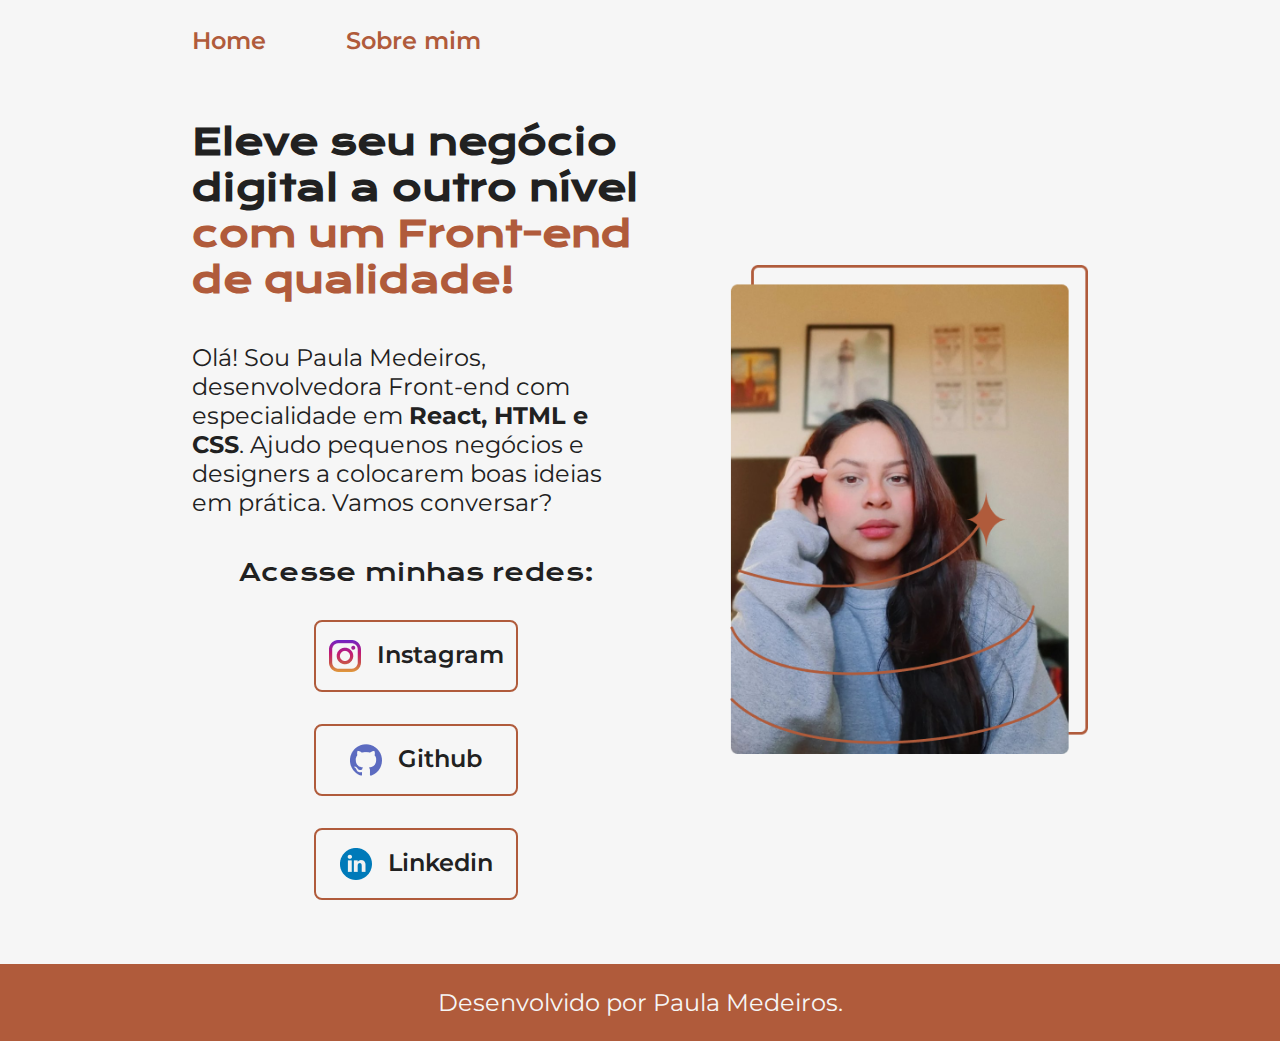
<file: index.html>
<!DOCTYPE html>
<html lang="pt-br">
<head>
    <meta charset="UTF-8">
    <meta http-equiv="X-UA-Compatible" content="IE=edge">
    <meta name="viewport" content="width=device-width, initial-scale=1.0">
    <title>Portólio</title>
    <link rel="stylesheet" href="./styles/styles.css"> </head>

<body>
    <header class="cabecalho">
        <nav class="cabecalho__menu">
            <a class="cabecalho__menu__link" href="index.html">Home</a> 
            <a class="cabecalho__menu__link" href="about.html">Sobre mim</a>
        </nav>
    </header>
        <main class="apresentacao">
                <section class="apresentacao__conteudo">
                    <h1 class="apresentacao__conteudo__titulo">Eleve seu negócio digital a outro nível 
                    <strong class="destaque-titulo">com um Front-end de qualidade!</strong> </h1>
                    <p class="apresentacao__conteudo__subtitulo">
                    Olá! Sou Paula Medeiros, desenvolvedora Front-end com especialidade em <strong> React, HTML e CSS</strong>. Ajudo pequenos negócios e designers a colocarem boas ideias em prática. Vamos conversar?
                    </p>
                    <div class="apresentacao__links">
                        <h2 class="apresentacao__dos__links">Acesse minhas redes:</h2>
                        <a class="apresentacao__links__navegacao" href="https://instagram.com/pauladsmedeiros"> 
                            <img src="assets/instagram 1.png"> Instagram
                        </a>
                        <a class="apresentacao__links__navegacao" href="https://github.com/pauladsmedeiros"> 
                            <img src="assets/github 1.png"> Github
                        </a>
                        <a class="apresentacao__links__navegacao" href="https://linkedin.com/in/pauladsmedeiros/"> 
                            <img src="assets/linkedin 1.png"> Linkedin
                        </a>
                    </div>
                </section>
             <img class="apresentacao__foto" src="assets/grupo composiçao.png" alt="foto de paula medeiros">
        </main>
    <footer class="rodape">
        <p>Desenvolvido por Paula Medeiros.</p>  
    </footer>
    </body>
</html>
</file>
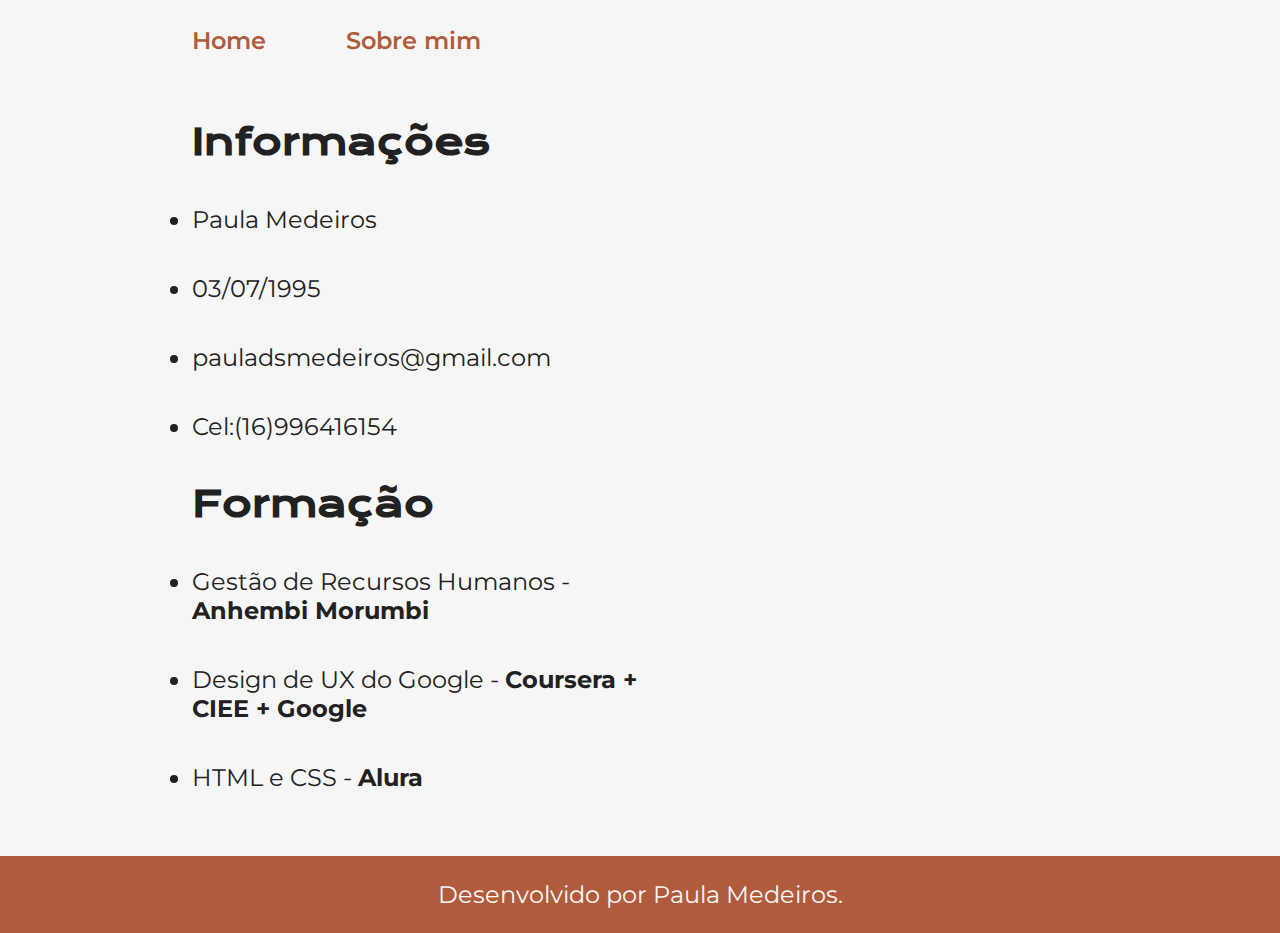
<file: about.html>
<!DOCTYPE html>
<html lang="pt-br">
<head>
    <meta charset="UTF-8">
    <meta http-equiv="X-UA-Compatible" content="IE=edge">
    <meta name="viewport" content="width=device-width, initial-scale=1.0">
    <title>Sobre mim</title>
    <link rel="stylesheet" href="./styles/styles.css">
</head>
<body>
    <header class="cabecalho">
        <nav class="cabecalho__menu">
            <a class="cabecalho__menu__link" href="index.html">Home</a> 
            <a class="cabecalho__menu__link" href="about.html">Sobre mim</a>
        </nav>
    </header>
    <main class="apresentacao">
        <section class="apresentacao__conteudo">
            <h1 class="apresentacao__conteudo__titulo">Informações</h1>
                <li class="apresentacao__conteudo__subtitulo">Paula Medeiros</li>
                <li class="apresentacao__conteudo__subtitulo">03/07/1995</li>
                <li class="apresentacao__conteudo__subtitulo">pauladsmedeiros@gmail.com</li>
                <li class="apresentacao__conteudo__subtitulo">Cel:(16)996416154</li>

            <h2 class="apresentacao__conteudo__titulo">Formação</h2>
                <li class="apresentacao__conteudo__subtitulo">Gestão de Recursos Humanos - <strong>Anhembi Morumbi</strong> </li>
                <li class="apresentacao__conteudo__subtitulo">Design de UX do Google - <strong>Coursera + CIEE + Google</strong></li>
                <li class="apresentacao__conteudo__subtitulo">HTML e CSS - <strong>Alura</strong></li>

        </section>
        
    </main>
    <footer class="rodape">
        <p>Desenvolvido por Paula Medeiros.</p>  
    </footer>
</body>
</html>
</file>
<file: styles/styles.css>
@import url('https://fonts.googleapis.com/css2?family=Krona+One&family=Montserrat:wght@400;600&display=swap');

:root {
    --cor-primaria: #F6F6F6;
    --cor-secundaria: #212121;
    --cor-teciaria: #B05B3B;
    --cor-hover: #e4e4e4;
    
    --fonte-primaria: 'krona one' , sans-serif;
    --fonte-secundaria:  'Montserrat', sans-serif;

}
*{
    margin: 0;
    padding: 0;
}

body {
    box-sizing: border-box;
    background-color: var(--cor-primaria);
    color: var(--cor-secundaria);
}

.cabecalho__menu{
    padding: 2% 0% 0% 15%;
    display: flex;
    gap: 80px;
}

.cabecalho__menu__link{
    color: var(--cor-teciaria);
    font-size: 1.5rem;
    font-family: var(--fonte-secundaria);
    font-weight: 600;
    gap: 90px;
    text-decoration: none;
}

.apresentacao {
    padding: 5% 15%;
    display: flex;
    align-items: center;
    justify-content: space-between;
    gap: 84px;
}

.apresentacao__conteudo {
width: 50%;
display: flex;
flex-direction: column;
gap: 40px;
}

.apresentacao__conteudo__titulo {
    font-size: 2.25rem;
    font-family: var(--fonte-primaria);
}

.destaque-titulo {
    color: var(--cor-teciaria);
}

.apresentacao__conteudo__subtitulo {
    font-size: 1.5rem;
    font-family: var(--fonte-secundaria);
    width: auto;
}

.apresentacao__dos__links{
    font-family: var(--fonte-primaria);
    font-weight: 400;
    font-size: 1.5rem;
}
.apresentacao__links{
    display: flex;
    justify-content: space-between;
    flex-direction: column;
    align-items: center;
    gap: 32px;
}
.apresentacao__links__navegacao{
    
    justify-content: center;
    gap: 16px;
    display: flex;
    width: 200px;
    text-align: center;
    border-radius: 8px;
    font-size: 1.5rem;
    font-weight: 600;
    padding: 18px 0px;
    text-decoration: none;
    color: var(--cor-secundaria);
    font-family: var(--fonte-secundaria);
    border: 2px solid var(--cor-teciaria);
    
}
.apresentacao__links__navegacao:hover{
    background-color: var(--cor-hover);
}

.apresentacao__foto{
    width: 40%;

}

.rodape{
    padding: 24px;
    color: var(--cor-primaria);
    background-color: var(--cor-teciaria);
    font-size: 1.5rem;
    font-family: var(--fonte-secundaria);
    text-align: center;
    font-weight: 400;
}

@media (max-width: 1110px){
    .cabecalho{
        padding: 10%;
    }
    
.cabecalho__menu{
    justify-content: center;
}

    .apresentacao{
        flex-direction: column-reverse;
    }
    .apresentacao__conteudo{
        width: auto;
    }
}
</file>
